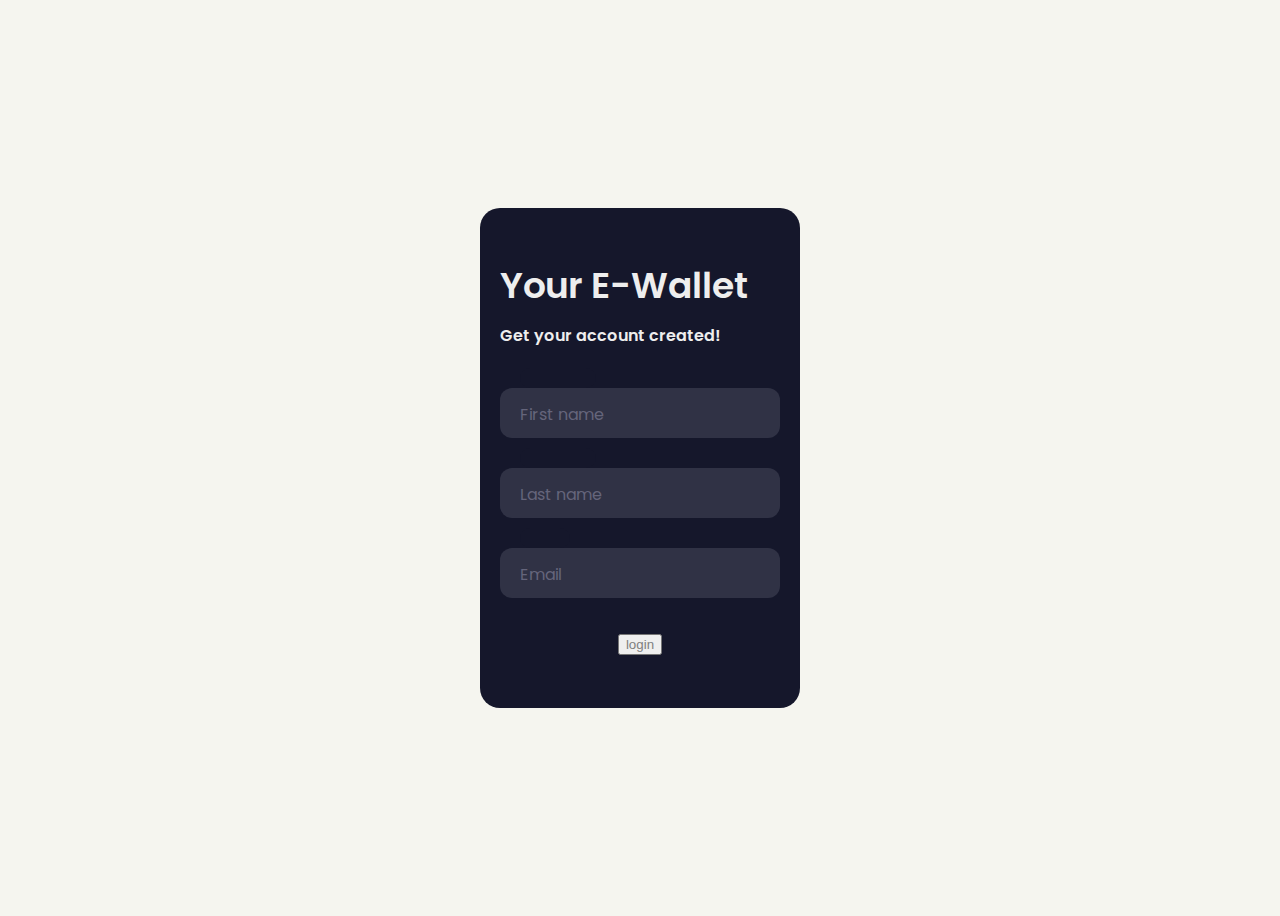
<file: WALLET/demo.html>
<!DOCTYPE html>
<html>
<head>
    <meta charset="utf-8">
    <meta name="viewport" content="width=device-width, initial-scale=1">
    <title>WALLET APPLICATION</title>
    <link rel="stylesheet" type="text/css" href="style.css">
    <link href="https://fonts.googleapis.com/css2?family=Poppins&display=swap" rel="stylesheet">
</head>
<body style="background-color:#f5f5ef">
<div class="form">
    <div class="title">Your E-Wallet</div>
    <div class="subtitle">Get your account created!</div>
    <div class="input-container ic1">
        <input id="firstname" class="input" type="text" placeholder=""/>
    <div class="cut"></div>
    <label for="firstname" class="placeholder">First name</label>
</div>
<div class="input-container ic2">
    <input id="lastname" class="input" type="text" placeholder="" />
<div class="cut"></div>
<label for="lastname" class="placeholder">Last name</label>
</div>
<div class="input-container ic2">
    <input id="email" class="input" type="text" placeholder="" />
<div class="cut cut-short"></div>
<label for="email" class="placeholder">Email</label>
</div>
<br><br>
<center>
<a href="login.html">
<button style="color:grey" type="text" class="login">login</button></a>
</center>
</div>
</body>
</html>
</file>
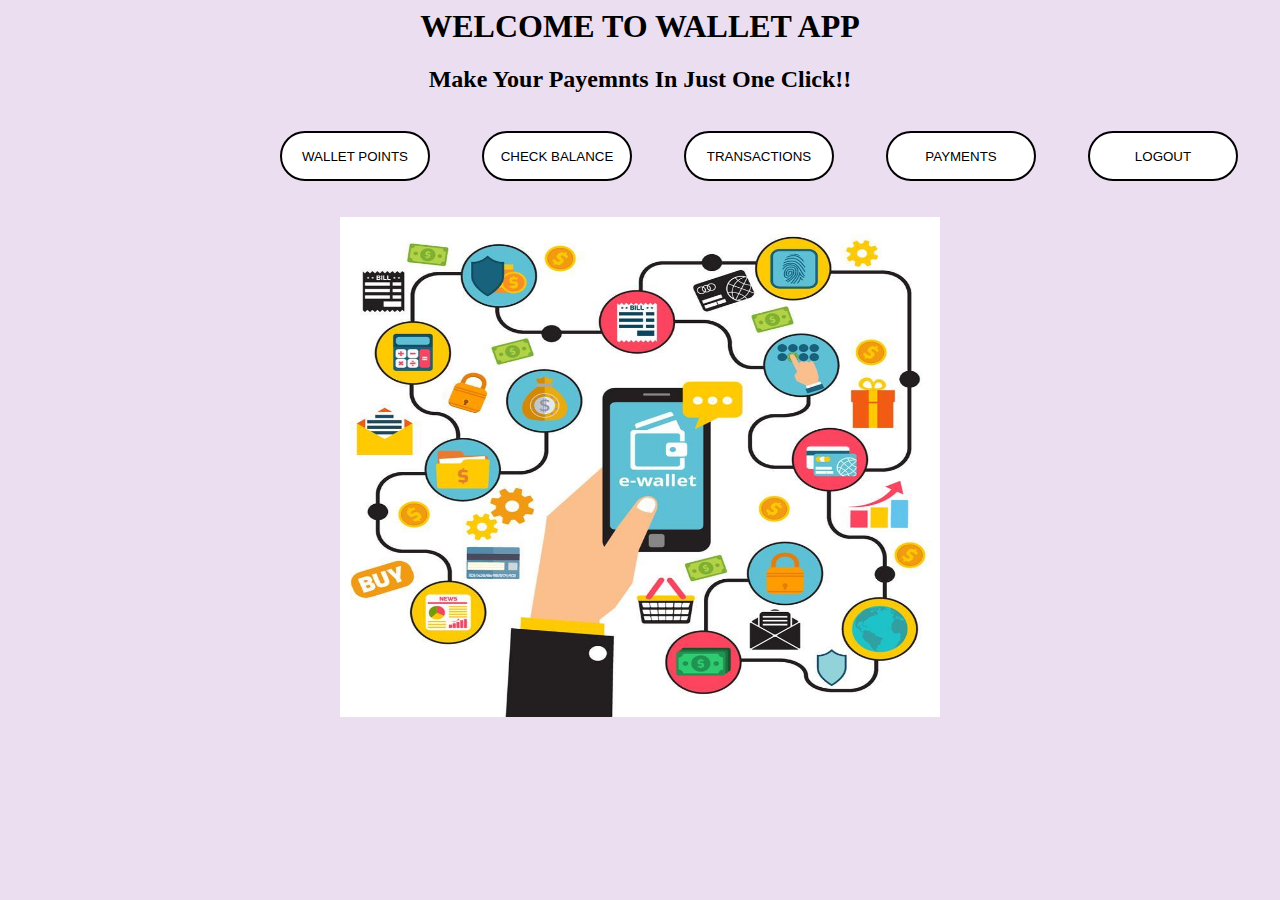
<file: WALLET/login.html>
<html>
<head>
    <style>
        body{
            background-color: #EBDEF0 ;
        }
    </style>
<title> Wallet application </title>
<link rel="stylesheet" type="text/css" href="style1.css">
</head>
<body>
<center>
<h1 style="font-family:lucida calligraphy"> WELCOME TO WALLET APP </h1>
<h2 style="font-family:MV Boli">Make Your Payemnts In Just One Click!!</h2>
</center>
<br>
&nbsp;
&nbsp;
&nbsp;
&nbsp;
&nbsp;
&nbsp;
&nbsp;
&nbsp;
&nbsp;
&nbsp;
&nbsp;
&nbsp;
&nbsp;
&nbsp;
&nbsp;
&nbsp;
&nbsp;
&nbsp;
&nbsp;
&nbsp;
&nbsp;
&nbsp;
&nbsp;
&nbsp;
&nbsp;
&nbsp;
&nbsp;
&nbsp;
&nbsp;
&nbsp;
&nbsp;
&nbsp;
&nbsp;
&nbsp;
<button class="btn">WALLET POINTS</button>
&nbsp;
&nbsp;
&nbsp;
&nbsp;
&nbsp;
&nbsp;
<button class="btn mm">CHECK BALANCE</button>
&nbsp;
&nbsp;
&nbsp;
&nbsp;
&nbsp;
&nbsp;
<a href="trans.html">
<button class="btn md">TRANSACTIONS</button></a>
&nbsp;
&nbsp;
&nbsp;
&nbsp;
&nbsp;
&nbsp;
<a href="pay.html">
<button class="btn mc">PAYMENTS</button></a>
&nbsp;
&nbsp;
&nbsp;
&nbsp;
&nbsp;
&nbsp;
<a href="demo.html">
<button class="btn mv">LOGOUT</button></a>
<br><br><br>
<center>
<img src="e.jpeg" width="600cm" , height="500cm">
</center>
</body>
</html>
</file>
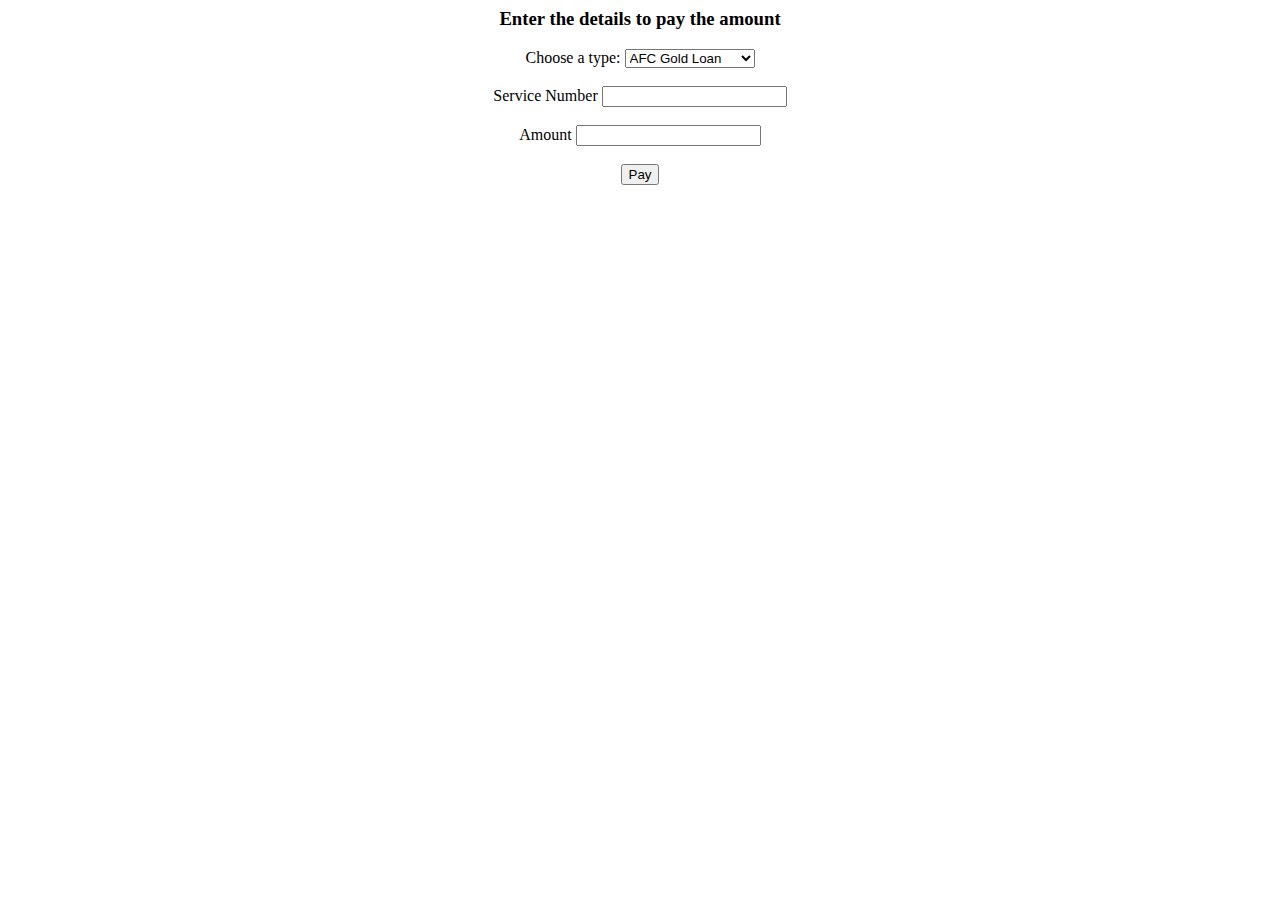
<file: WALLET/pub.html>
<html>
    <head>
        <title>Loan bill</title>
    </head>
    <center>
    <h3>Enter the details to pay the amount</h3>
    </center>
    <form>
        <center>
        <label for="Bill Type">Choose a type:</label>

<select name="Bill Type" id="Bill Type">
  <option value="AFC Gold Loan">AFC Gold Loan</option>
  <option value="Aavas Financiers">Aavas Financiers</option>
  <option value="Aptus-Home Laon">Aptus-Home Laon</option>
  <option value="DCB Bank Loan">DCB Bank Loan</option>
</select>
        <br><br>
        Service Number
        <input type="number">
        <br><br>
        Amount
        <input type="number">
        <br><br>
        
            <button style="color:black" type="text" class="Pay" formaction="payamt.html">Pay</button></a>
        </center>
    </form>
</html>
</file>
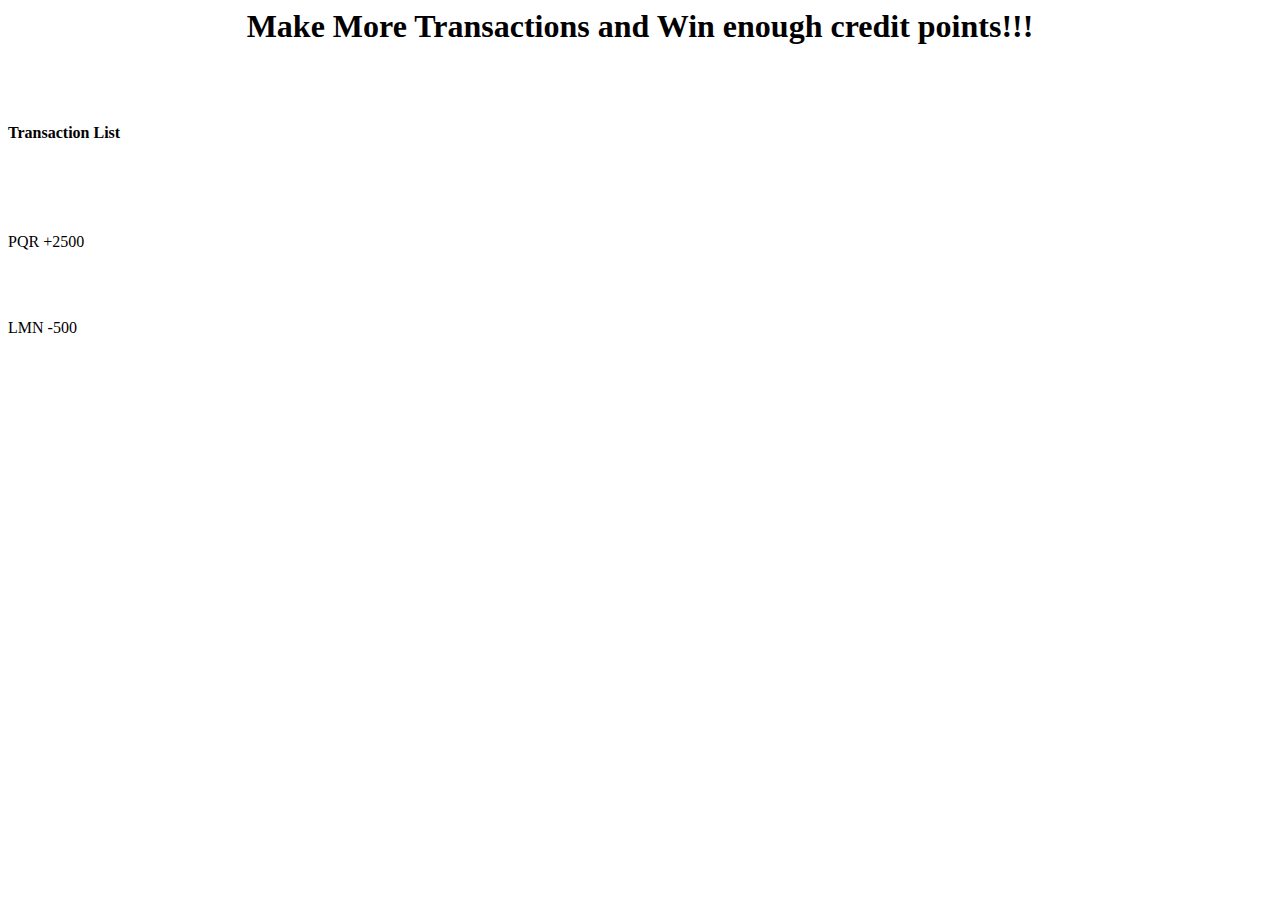
<file: WALLET/transaction.html>
<html>
<head>
<title> transaction </title>
</head>
<body>
<center>
    <font
    face="italic">
<h1> Make More Transactions and Win enough credit points!!! </h1>
    </font>
</center>
<br>
<br>
<font
face="calibri">
<h4> Transaction List </h4>
<br>
<br>
<br>
<p>PQR +2500</p>
<br>
<br>
<p>LMN -500</p>
</body>
</html>
</file>
<file: WALLET/style.css>
body {
    align-items: center;
    background-color: #000;
    display: flex;
    justify-content: center;
    height: 100vh;
}

.form {
    background-color: #15172b;
    border-radius: 20px;
    box-sizing: border-box;
    height: 500px;
    padding: 20px;
    width: 320px;
}

.title {
    color: #eee;
    font-family: Poppins;
    font-size: 36px;
    font-weight: 600;
    margin-top: 30px;
}

.subtitle {
    color: #eee;
    font-family: Poppins;
    font-size: 16px;
    font-weight: 600;
    margin-top: 10px;
}

.input-container {
    height: 50px;
    position: relative;
    width: 100%;
}

.ic1 {
    margin-top: 40px;
}

.ic2 {
    margin-top: 30px;
}

.input {
    background-color: #303245;
    border-radius: 12px;
    border: 0;
    box-sizing: border-box;
    color: #eee;
    font-size: 18px;
    height: 100%;
    outline: 0;
    padding: 4px 20px 0;
    width: 100%;
}

.cut {
    background-color: #15172b;
    border-radius: 10px;
    height: 20px;
    left: 20px;
    position: absolute;
    top: -20px;
    transform: translateY(0);
    transition: transform 200ms;
    width: 76px;
}

.cut-short {
    width: 50px;
}

.input:focus~.cut,
.input:not(:placeholder-shown)~.cut{
    transform: translateY(8px);
}

.placeholder {
    color: #65657b;
    font-family: Poppins;
    left: 20px;
    line-height: 14px;
    pointer-events: none;
    position: absolute;
    transform-origin: 0 50%;
    transition: transform 200ms, color 200ms;
    top: 20px;
}

.input:focus~.placeholder,
.input:not(:placeholder-shown)~.placeholder {
    transform: translateY(-30px) translateX(10px) scale(0.75);
}

.input:not(:placeholder-shown)~.placeholder {
    color: #808097;
}

.input:focus~.placeholder {
    color: #dc2f55;
}

.submit {
    background-color: #3333ff;
    border-radius: 12px;
    border: 0;
    box-sizing: border-box;
    color: #eee;
    cursor: pointer;
    font-size: 18px;
    height: 50px;
    margin-top: 38px;
    outline: 0;
    text-align: center;
    width: 100%;
}

.submit:active {
    background-color: #00004d;
}
</file>
<file: WALLET/style1.css>
.btn{
    width:150px;
    height:50px;
    border-radius: 30px;
    background-color: white;
    border:2px solid black;
    transition: background-color 2s;
}
.btn:hover {
    background-color: #212F3D ;
}
.btn.mm{
    width:150px;
    height:50px;
    border-radius: 30px;
    background-color: white;
    border:2px solid black;
    transition: background-color 2s;
}
.btn:hover {
    background-color: #212F3D ;
}
.btn.md{
    width:150px;
    height:50px;
    border-radius: 30px;
    background-color: white;
    border:2px solid black;
    transition: background-color 2s;
}
.btn:hover {
    background-color: #212F3D ;
}
.btn.mc{
    width:150px;
    height:50px;
    border-radius: 30px;
    background-color: white;
    border:2px solid black;
    transition: background-color 2s;
}
.btn:hover {
    background-color: #D7DBDD ;
}
.btn.mv{
    width:150px;
    height:50px;
    border-radius: 30px;
    background-color: white;
    border:2px solid black;
    transition: background-color 2s;
}
.btn:hover {
    background-color: #D7DBDD ;
}
</file>
